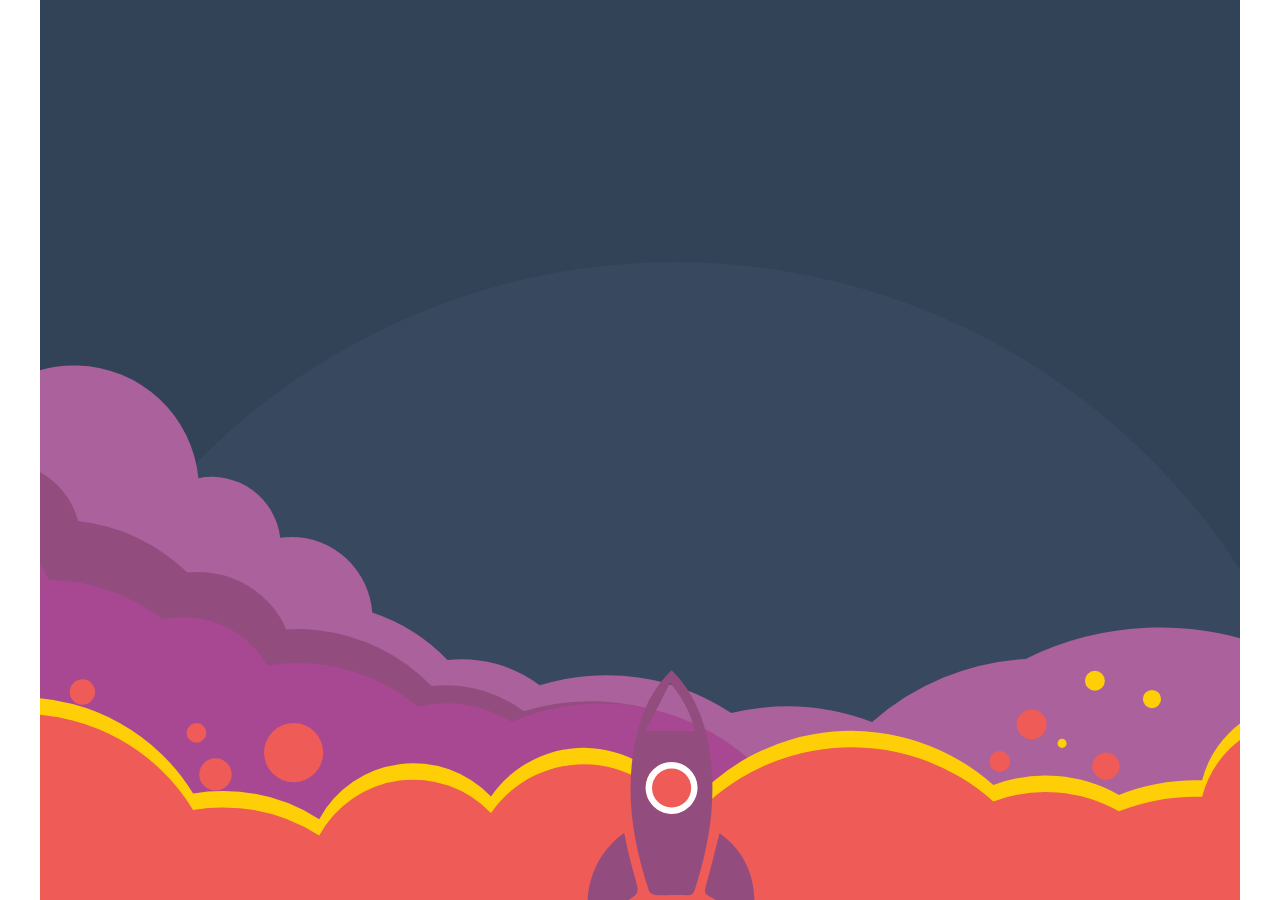
<file: deploy/index.html>
<!DOCTYPE html>
<html lang="en">
<head>
    <meta charset="UTF-8">
    <meta name="viewport" content="width=device-width, initial-scale=1.0">
    <meta http-equiv="X-UA-Compatible" content="ie=edge">
    <link rel="stylesheet" href="css/styles.css">
    <title>In-Class Demo</title>
</head>


<body>

    <header></header>

    <section id="svg-container">
        <div>
    
          <!-- add svg and kit imports -->
    
    
          <svg viewBox="0 0 1024 1024" xmlns="http://www.w3.org/2000/svg">
            <defs>
              <linearGradient x1="50%" y1="-.509%" x2="50%" y2="46.419%" id="linearGradient-1">
                <stop stop-color="#8732B3" offset=".51%"/>
                <stop stop-color="#CE6DA2" offset="57.59%"/>
                <stop stop-color="#FF9696" offset="100%"/>
              </linearGradient>
            </defs>
            <g id="launch" stroke="none" stroke-width="1" fill="none" fill-rule="evenodd">
    
              <svg xmlns="http://www.w3.org/2000/svg" viewBox="0 0 1024 1024">
                  <defs><style>.cls-1{fill:#324357;}.cls-2{fill:#3e4d64;}.cls-3{fill:#aa619c;}.cls-4{fill:#924d7e;}.cls-5{fill:#a94892;}.cls-6{fill:#fecf07;}.cls-7{fill:#ef5b57;}.cls-8{fill:#fff;}</style></defs>
                  <g id="background"><rect class="cls-1" x="-12.81" width="1049.61" height="1049.61"/></g>
                  <g id="backcloud"><path class="cls-2" d="M935.07,401.61A166.36,166.36,0,0,0,773.86,527a199.08,199.08,0,0,0-258.76,49.4,147.24,147.24,0,0,0-182.4-83.83,108.59,108.59,0,0,0-143.91-74.82,115.57,115.57,0,1,0-56.06,154.35,108.48,108.48,0,0,0,94.74,55.57c1.53,0,3.06,0,4.58-.1-.05,1.53-.08,3.06-.08,4.6A147,147,0,0,0,478,740.87c19.51,89.46,99.16,156.45,194.47,156.45,102.21,0,186.42-77.05,197.74-176.23a166.32,166.32,0,1,0,64.88-319.48Z"/></g>
                  <g id="purple"><path class="cls-3" d="M1214.76,912.31c-5.76-143-126.37-254.3-269.39-248.54a258.21,258.21,0,0,0-104.32,26.52,217,217,0,0,0-131,53.83,206,206,0,0,0-120.16-7.68,192.61,192.61,0,0,0-163.47-23.67,110.71,110.71,0,0,0-78.73-21.54,158.56,158.56,0,0,0-64.19-40.5,69.37,69.37,0,0,0-69.19-64.59,70.2,70.2,0,0,0-9.34.65A58.74,58.74,0,0,0,135.19,536,106.51,106.51,0,0,0-76,529.59a67.82,67.82,0,0,0-11.48,31.2,67.79,67.79,0,0,0,4.79,33.34,159.35,159.35,0,0,0-48.11,98.22A160,160,0,0,0,84.82,859a159.11,159.11,0,0,0,213,88,192.44,192.44,0,0,0,201.57,141,205.22,205.22,0,0,0,257.35,15.14,216.89,216.89,0,0,0,23.12,9.9,258.33,258.33,0,0,0,186.4,68.69C1109.24,1176,1220.52,1055.33,1214.76,912.31Z"/>
                  <path class="cls-4" d="M490.06,727.51a191.55,191.55,0,0,0-77.3,7.48,109.81,109.81,0,0,0-54.69-21.59,111.08,111.08,0,0,0-24.05.05,158.42,158.42,0,0,0-97.56-47.74,160.07,160.07,0,0,0-26.3-.63,81.76,81.76,0,0,0-84.32-48.48,159.21,159.21,0,0,0-93.33-44,68.17,68.17,0,0,0-58.59-50.15,68.16,68.16,0,0,0-75,60.53,67.9,67.9,0,0,0,4.79,33.34,159.32,159.32,0,0,0-48.1,98.21,160,160,0,0,0,142,176.05,159.32,159.32,0,0,0,73.55-9.39,159.14,159.14,0,0,0,213,88,192.28,192.28,0,0,0,165.05,140.54c105.55,11.28,200.27-65.14,211.55-170.69S595.61,738.8,490.06,727.51Z"/>
                  <path class="cls-5" d="M478.79,728.42a191.5,191.5,0,0,0-76.07,15.66,109.73,109.73,0,0,0-56.66-15.66A110.9,110.9,0,0,0,322.14,731a159.08,159.08,0,0,0-128.3-34.93,81.69,81.69,0,0,0-89-39.24,159.24,159.24,0,0,0-97.47-33.8,68.18,68.18,0,0,0-63.6-43.64,68.16,68.16,0,0,0-68.16,68.16,67.92,67.92,0,0,0,8.31,32.64A159.33,159.33,0,0,0-153.46,783a160,160,0,0,0,160,160,159.18,159.18,0,0,0,72.14-17.17,159.11,159.11,0,0,0,221.11,64.86,192.27,192.27,0,0,0,179.05,122.2c106.15,0,192.21-86.06,192.21-192.21S584.94,728.42,478.79,728.42Z"/></g>
                  <g id="pbubble">
                  <circle class="cls-3" cx="948.67" cy="647.17" r="11.68"/>
                  <circle class="cls-3" cx="987.6" cy="626.03" r="12.79"/>
                  <circle class="cls-3" cx="936.99" cy="607.68" r="8.9"/>
                  <circle class="cls-3" cx="877.24" cy="632.74" r="5.09"/>
                  <circle class="cls-3" cx="849.25" cy="660.73" r="7.63"/>
                  <circle class="cls-3" cx="691.87" cy="723.72" r="7.12"/>
                  <circle class="cls-3" cx="423.97" cy="688.53" r="6.62"/>
                  <circle class="cls-3" cx="734.99" cy="715.4" r="5.09"/>
                  <circle class="cls-3" cx="83.75" cy="606.76" r="6.36"/>
                  <circle class="cls-3" cx="115.23" cy="634.22" r="7.03"/>
                  <circle class="cls-3" cx="65" cy="617.48" r="3.68"/>
                  <circle class="cls-3" cx="459.34" cy="693.18" r="3.7"/>
                  <circle class="cls-3" cx="948.67" cy="647.17" r="11.68"/>
                  <circle class="cls-3" cx="987.6" cy="626.03" r="12.79"/>
                  <circle class="cls-3" cx="936.99" cy="607.68" r="8.9"/>
                  <circle class="cls-3" cx="877.24" cy="632.74" r="5.09"/>
                  <circle class="cls-3" cx="849.25" cy="660.73" r="7.63"/>
                  <circle class="cls-3" cx="691.87" cy="723.72" r="7.12"/>
                  <circle class="cls-3" cx="423.97" cy="688.53" r="6.62"/>
                  <circle class="cls-3" cx="734.99" cy="715.4" r="5.09"/>
                  <circle class="cls-3" cx="459.34" cy="693.18" r="3.7"/>
                  </g>
                  <g id="YObubble">
                  <path class="cls-6" d="M1164,815.49a87.51,87.51,0,0,0-172.31-21.62c-1.77,0-3.54-.09-5.33-.09a177.18,177.18,0,0,0-65.68,12.55,127.22,127.22,0,0,0-107.15-8.45,182.21,182.21,0,0,0-263.33,21.93,96.07,96.07,0,0,0-165.33-12.07A91.47,91.47,0,0,0,238.26,827a151.94,151.94,0,0,0-82.19-24,154.21,154.21,0,0,0-25.41,2.12A171.13,171.13,0,0,0-15.43,723.23,171.24,171.24,0,0,0-186.67,894.47,171.24,171.24,0,0,0-15.43,1065.71a170.91,170.91,0,0,0,56.62-9.6,152.27,152.27,0,0,0,114.88,52.15,154.33,154.33,0,0,0,25.42-2.12v151.63a12,12,0,0,0,12,12h357a12,12,0,0,0,12-12v-41.72a232.95,232.95,0,0,0,368.73-75.73,177.67,177.67,0,0,0,206.3-262.17A87.21,87.21,0,0,0,1164,815.49Z"/>
                  <path class="cls-7" d="M1164,829.51a87.51,87.51,0,0,0-172.31-21.63c-1.77,0-3.54-.08-5.33-.08a177.17,177.17,0,0,0-65.68,12.54,127.22,127.22,0,0,0-107.15-8.45,182.21,182.21,0,0,0-263.33,21.93,96.07,96.07,0,0,0-165.33-12.06A91.46,91.46,0,0,0,238.26,841a151.93,151.93,0,0,0-82.19-24,154.22,154.22,0,0,0-25.41,2.11A171.12,171.12,0,0,0-15.43,737.25,171.23,171.23,0,0,0-186.67,908.48,171.23,171.23,0,0,0-15.43,1079.72a170.91,170.91,0,0,0,56.62-9.59,152.76,152.76,0,0,0,140.3,50v151.63a12,12,0,0,0,12,12h357a12,12,0,0,0,12-12v-41.72a232.95,232.95,0,0,0,368.73-75.73,177.66,177.66,0,0,0,206.3-262.16A87.23,87.23,0,0,0,1164,829.51Z"/>
                  <circle class="cls-7" cx="149.74" cy="788.84" r="13.82"/>
                  <circle class="cls-7" cx="133.51" cy="753.38" r="8.41"/>
                  <circle class="cls-7" cx="216.43" cy="770.21" r="25.24"/>
                  <circle class="cls-7" cx="36.17" cy="718.53" r="10.82"/>
                  <circle class="cls-7" cx="818.97" cy="777.81" r="8.89"/>
                  <circle class="cls-7" cx="846.2" cy="746.14" r="12.78"/>
                  <circle class="cls-7" cx="909.54" cy="781.7" r="11.67"/>
                  <circle class="cls-6" cx="900.18" cy="708.86" r="8.48"/>
                  <circle class="cls-6" cx="948.87" cy="724.51" r="7.77"/>
                  <circle class="cls-6" cx="872.17" cy="762.37" r="3.88"/>
                  </g>
                  <g id="Layer_11" data-name="Layer 11">
                  <path class="cls-7" d="M634.22,963.76c0-.75.07-1.49.07-2.24a39.83,39.83,0,0,0-56.75-36.07,46.87,46.87,0,0,0-90.87,16.15A46.3,46.3,0,0,0,487,947a56.83,56.83,0,1,0,25.49,89.72,59.15,59.15,0,0,0,54.38-2.12,58,58,0,1,0,67.36-70.87Z"/>
                  <path class="cls-6" d="M634.22,992.21c0-.74.07-1.49.07-2.24a39.83,39.83,0,0,0-56.75-36.06A46.86,46.86,0,0,0,487,975.49a56.82,56.82,0,1,0,25.49,89.72,59.2,59.2,0,0,0,54.38-2.13,58,58,0,1,0,67.36-70.87Z"/>
                  <circle class="cls-6" cx="434.96" cy="950.47" r="12.08"/>
                  <circle class="cls-6" cx="392.87" cy="952.55" r="5"/>
                  <circle class="cls-6" cx="398.29" cy="922.14" r="4.58"/>
                  <circle class="cls-6" cx="691.2" cy="962.55" r="8.33"/>
                  <circle class="cls-6" cx="665.37" cy="930.05" r="4.17"/>
                  <circle class="cls-6" cx="657.45" cy="964.64" r="2.92"/>
                  </g>
                  <g id="Layer_12" data-name="Layer 12">
                  <path class="cls-4" d="M539,700c19.06,19.15,28.08,42,32.14,67.12,6.62,41,.41,80.67-12.23,119.71-1.14,3.54-2.7,5.28-6.8,5.13-9.06-.34-18.15.1-27.21-.27-1.84-.07-4.7-1.91-5.24-3.54-15.85-47.72-22.43-96-7-145.17C517.83,726.72,526.21,712.2,539,700Zm-22.28,51.86H559.3c-4.23-15-10.28-27.91-21.66-41.1Zm21.82,26.36a22.09,22.09,0,0,0-21.78,22.19c.09,11.88,10.32,22.09,22.16,22.11,12.12,0,22.41-10.6,22.13-22.86A22.07,22.07,0,0,0,538.57,778.25Z"/>
                  <path class="cls-4" d="M579.86,839.11c26.47,18.62,36.23,49.65,25.47,87a29.25,29.25,0,0,0-1.63-4c-7.7-12.9-18.61-22.36-32-28.85-4.27-2.08-5-4.09-3.66-8.7C572.31,869.69,575.89,854.59,579.86,839.11Z"/>
                  <path class="cls-4" d="M471.39,924.69c-10.67-32.51-.07-66.64,27.12-85.9,1.57,7.31,2.88,14.33,4.61,21.25,2.13,8.53,4.83,16.91,6.76,25.48.45,2-.52,5.37-2,6.52-6.61,5-14.22,8.74-20.38,14.17C481.5,911.47,476.88,918.24,471.39,924.69Z"/>
                  <path class="cls-8" d="M538.57,778.25a22.07,22.07,0,0,1,22.51,21.44c.28,12.26-10,22.89-22.13,22.86-11.84,0-22.07-10.23-22.16-22.11A22.09,22.09,0,0,1,538.57,778.25Zm15.85,22.21a15.48,15.48,0,1,0-31-.1c.09,8.12,7.41,15.46,15.43,15.46S554.28,808.6,554.42,800.46Z"/>
                  <path d="M554.42,800.46c-.14,8.14-7.44,15.36-15.53,15.36s-15.34-7.34-15.43-15.46a15.48,15.48,0,1,1,31,.1Z"/>
                  <path class="cls-4" d="M522.86,899.51s30.8-1.6,31.94.68,7.52,17.79,5.47,26.23-6.16,6.39-6.16,3.88-5.47-8.44-5.47-1.83,1.6,24.18-2.74,15.29-5.7-18.71-6.84-13.23,1.82,21-2.74,17.33-3-15.74-4.56-18-.91,2.28-4.56,3.88-.23-5.93-1.14-9.58-5.71,9.35-7.53,4.79S521,906.12,522.86,899.51Z"/>
                  <circle class="cls-7" cx="538.97" cy="800.43" r="16.71"/>
                  </g>
                  </svg>
    
              <path d="M494.363914,703.157154 L494.363914,445.737793 C490.668778,428.827596 464.54845,404.191447 416.00293,371.829346 C343.18465,323.286194 252.66908,464.95343 217,347.411621 C181.33092,229.869812 162.600293,187.176266 321.716049,139 C480.831804,90.8237344 593.7092,39.8631592 691.1046,113.5 C788.5,187.136841 798.663675,278.102478 771.117792,317.39325 C743.57191,356.684021 665.539425,396.022443 638.139893,389.813956 C610.74036,383.605469 466.750412,337.001465 445.1148,317.39325 C423.479188,297.785034 406.89015,228.338593 445.1148,211.529297 C483.33945,194.720001 550.82296,172.672729 588.99866,188.818176 C614.449127,199.581807 657.59688,260.585531 718.44192,371.829346 L818.135504,510.945755" id="flightPath" stroke="#04FF01" stroke-width="0"></path>
    
            </g>
          </svg>
    
    
    
        </div>
    </section>
    

    <footer></footer>

    <script src="js/scripts-min.js"></script>
</body>

</html>
</file>
<file: deploy/css/styles.css>
/* =============
    Mixins
============= */
/* ---------------- Font Sizing ---------------- */
html {
  font-size: 100%;
}

/* ---------------- Media Queries ---------------- */
/* =============
    Variables
============= */
/*! normalize.css v8.0.1 | MIT License | github.com/necolas/normalize.css */
/* Document
   ========================================================================== */
/**
 * 1. Correct the line height in all browsers.
 * 2. Prevent adjustments of font size after orientation changes in iOS.
 */
html {
  line-height: 1.15;
  /* 1 */
  -webkit-text-size-adjust: 100%;
  /* 2 */
}

/* Sections
   ========================================================================== */
/**
 * Remove the margin in all browsers.
 */
body {
  margin: 0;
}

/**
 * Render the `main` element consistently in IE.
 */
main {
  display: block;
}

/**
 * Correct the font size and margin on `h1` elements within `section` and
 * `article` contexts in Chrome, Firefox, and Safari.
 */
h1 {
  font-size: 2em;
  margin: 0.67em 0;
}

/* Grouping content
   ========================================================================== */
/**
 * 1. Add the correct box sizing in Firefox.
 * 2. Show the overflow in Edge and IE.
 */
hr {
  box-sizing: content-box;
  /* 1 */
  height: 0;
  /* 1 */
  overflow: visible;
  /* 2 */
}

/**
 * 1. Correct the inheritance and scaling of font size in all browsers.
 * 2. Correct the odd `em` font sizing in all browsers.
 */
pre {
  font-family: monospace, monospace;
  /* 1 */
  font-size: 1em;
  /* 2 */
}

/* Text-level semantics
   ========================================================================== */
/**
 * Remove the gray background on active links in IE 10.
 */
a {
  background-color: transparent;
}

/**
 * 1. Remove the bottom border in Chrome 57-
 * 2. Add the correct text decoration in Chrome, Edge, IE, Opera, and Safari.
 */
abbr[title] {
  border-bottom: none;
  /* 1 */
  text-decoration: underline;
  /* 2 */
  text-decoration: underline dotted;
  /* 2 */
}

/**
 * Add the correct font weight in Chrome, Edge, and Safari.
 */
b,
strong {
  font-weight: bolder;
}

/**
 * 1. Correct the inheritance and scaling of font size in all browsers.
 * 2. Correct the odd `em` font sizing in all browsers.
 */
code,
kbd,
samp {
  font-family: monospace, monospace;
  /* 1 */
  font-size: 1em;
  /* 2 */
}

/**
 * Add the correct font size in all browsers.
 */
small {
  font-size: 80%;
}

/**
 * Prevent `sub` and `sup` elements from affecting the line height in
 * all browsers.
 */
sub,
sup {
  font-size: 75%;
  line-height: 0;
  position: relative;
  vertical-align: baseline;
}

sub {
  bottom: -0.25em;
}

sup {
  top: -0.5em;
}

/* Embedded content
   ========================================================================== */
/**
 * Remove the border on images inside links in IE 10.
 */
img {
  border-style: none;
}

/* Forms
   ========================================================================== */
/**
 * 1. Change the font styles in all browsers.
 * 2. Remove the margin in Firefox and Safari.
 */
button,
input,
optgroup,
select,
textarea {
  font-family: inherit;
  /* 1 */
  font-size: 100%;
  /* 1 */
  line-height: 1.15;
  /* 1 */
  margin: 0;
  /* 2 */
}

/**
 * Show the overflow in IE.
 * 1. Show the overflow in Edge.
 */
button,
input {
  /* 1 */
  overflow: visible;
}

/**
 * Remove the inheritance of text transform in Edge, Firefox, and IE.
 * 1. Remove the inheritance of text transform in Firefox.
 */
button,
select {
  /* 1 */
  text-transform: none;
}

/**
 * Correct the inability to style clickable types in iOS and Safari.
 */
button,
[type=button],
[type=reset],
[type=submit] {
  -webkit-appearance: button;
}

/**
 * Remove the inner border and padding in Firefox.
 */
button::-moz-focus-inner,
[type=button]::-moz-focus-inner,
[type=reset]::-moz-focus-inner,
[type=submit]::-moz-focus-inner {
  border-style: none;
  padding: 0;
}

/**
 * Restore the focus styles unset by the previous rule.
 */
button:-moz-focusring,
[type=button]:-moz-focusring,
[type=reset]:-moz-focusring,
[type=submit]:-moz-focusring {
  outline: 1px dotted ButtonText;
}

/**
 * Correct the padding in Firefox.
 */
fieldset {
  padding: 0.35em 0.75em 0.625em;
}

/**
 * 1. Correct the text wrapping in Edge and IE.
 * 2. Correct the color inheritance from `fieldset` elements in IE.
 * 3. Remove the padding so developers are not caught out when they zero out
 *    `fieldset` elements in all browsers.
 */
legend {
  box-sizing: border-box;
  /* 1 */
  color: inherit;
  /* 2 */
  display: table;
  /* 1 */
  max-width: 100%;
  /* 1 */
  padding: 0;
  /* 3 */
  white-space: normal;
  /* 1 */
}

/**
 * Add the correct vertical alignment in Chrome, Firefox, and Opera.
 */
progress {
  vertical-align: baseline;
}

/**
 * Remove the default vertical scrollbar in IE 10+.
 */
textarea {
  overflow: auto;
}

/**
 * 1. Add the correct box sizing in IE 10.
 * 2. Remove the padding in IE 10.
 */
[type=checkbox],
[type=radio] {
  box-sizing: border-box;
  /* 1 */
  padding: 0;
  /* 2 */
}

/**
 * Correct the cursor style of increment and decrement buttons in Chrome.
 */
[type=number]::-webkit-inner-spin-button,
[type=number]::-webkit-outer-spin-button {
  height: auto;
}

/**
 * 1. Correct the odd appearance in Chrome and Safari.
 * 2. Correct the outline style in Safari.
 */
[type=search] {
  -webkit-appearance: textfield;
  /* 1 */
  outline-offset: -2px;
  /* 2 */
}

/**
 * Remove the inner padding in Chrome and Safari on macOS.
 */
[type=search]::-webkit-search-decoration {
  -webkit-appearance: none;
}

/**
 * 1. Correct the inability to style clickable types in iOS and Safari.
 * 2. Change font properties to `inherit` in Safari.
 */
::-webkit-file-upload-button {
  -webkit-appearance: button;
  /* 1 */
  font: inherit;
  /* 2 */
}

/* Interactive
   ========================================================================== */
/*
 * Add the correct display in Edge, IE 10+, and Firefox.
 */
details {
  display: block;
}

/*
 * Add the correct display in all browsers.
 */
summary {
  display: list-item;
}

/* Misc
   ========================================================================== */
/**
 * Add the correct display in IE 10+.
 */
template {
  display: none;
}

/**
 * Add the correct display in IE 10.
 */
[hidden] {
  display: none;
}

/* =============
    Base
============= */
figure {
  padding: 0;
  margin: 0;
}

ul {
  padding: 0;
  margin: 0;
}
ul li {
  list-style: none;
}

.hide {
  display: none;
}

/* =============
    Typography
============= */
body {
  font-family: "Montserrat", sans-serif;
}

h1, h2, h3, h4 {
  margin: 0;
  padding: 0;
}

p {
  margin: 0;
  padding: 0;
}

.section-title {
  font-weight: 300;
}

/* =============
    Buttons
============= */
/* =============
    Forms
============= */
[type=text], [type=password], [type=date], [type=datetime], [type=datetime-local], [type=month], [type=week], [type=email], [type=number], [type=search], [type=tel], [type=time], [type=url], [type=color], textarea {
  box-shadow: none;
}

[type=text]:focus, [type=password]:focus, [type=date]:focus, [type=datetime]:focus, [type=datetime-local]:focus, [type=month]:focus, [type=week]:focus, [type=email]:focus, [type=number]:focus, [type=search]:focus, [type=tel]:focus, [type=time]:focus, [type=url]:focus, [type=color]:focus, textarea:focus {
  box-shadow: none;
}

input[type=text],
input[type=email],
input[type=password],
textarea {
  -webkit-appearance: none;
}

/* =============
    Navigation
============= */
/* =============
    Header
============= */
/* =============
    Footer
============= */
/* =============
    SVG Container
============= */
#svg-container {
  visibility: hidden;
  display: grid;
  grid-template-columns: 16px auto 16px;
  grid-template-areas: ". svg-container .";
}
@media (min-width: 992px) {
  #svg-container {
    grid-template-columns: auto 80vw auto;
  }
}
@media (min-width: 1200px) {
  #svg-container {
    grid-template-columns: auto 1200px auto;
  }
}
#svg-container > div {
  grid-area: svg-container;
  display: flex;
  align-items: center;
  height: 100vh;
  overflow: hidden;
}
</file>
